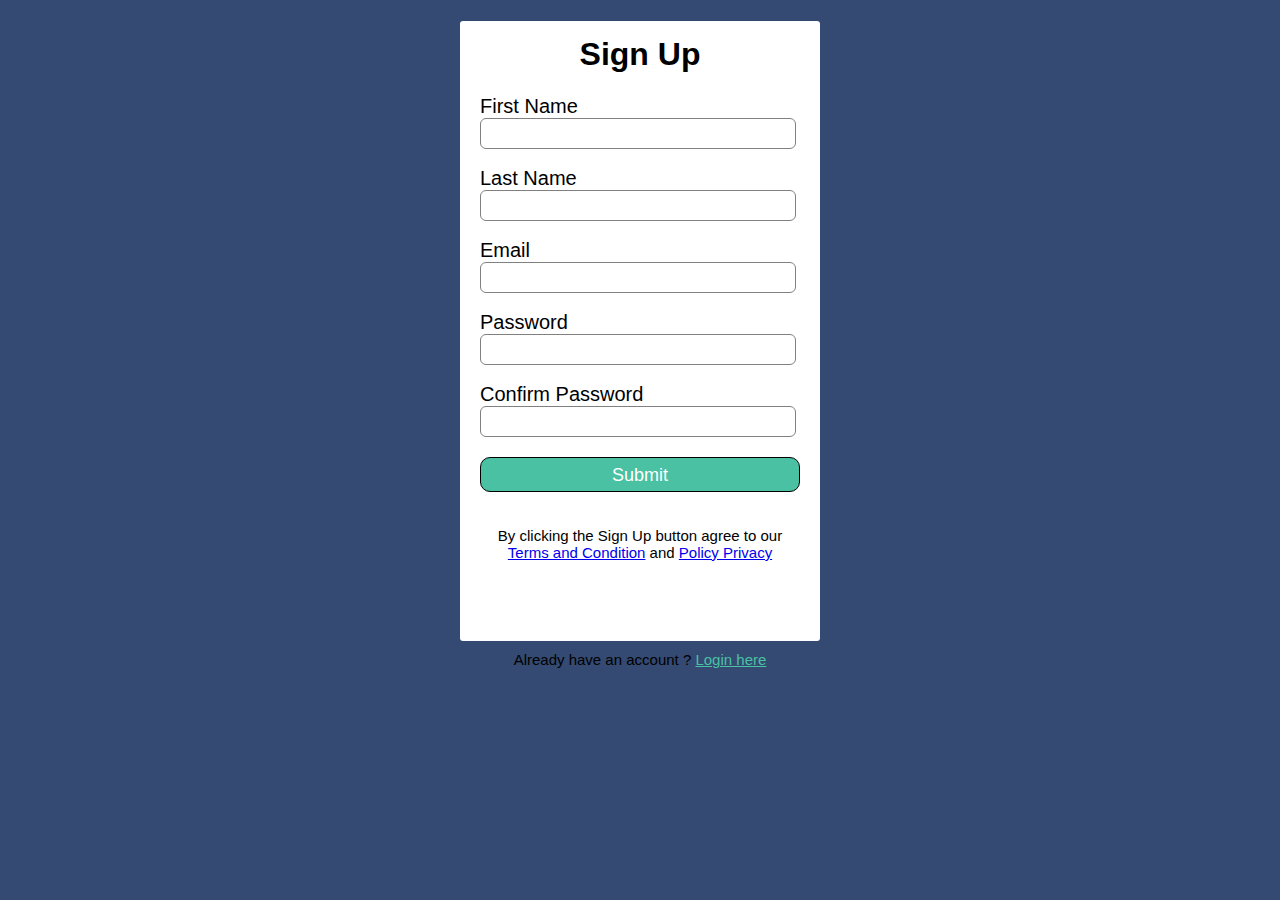
<file: index.html>
<!DOCTYPE html>
<html>
<head>
	<meta charset="utf-8">
	<meta name="viewport" content="width=device-width, initial-scale=1">
	<title>signup form</title>
	<link rel="stylesheet" type="text/css" href="signlogin.css">
	<!-- <style type="text/css">
		body
		{
			background-color: #344a72;
			font-family: 'robort',sans-serif;
		}
		.signup
		{
			width: 360px;
			height: 620px;
			background-color: white;
			margin: auto;
			border-radius: 3px;
		}
		h1
		{
			text-align: center;
			padding-top: 15px;
		}
		form
		{
			width: 300px;
			margin-left: 20px;

		}
		form label
		{
			display: flex;
			font-size: 20px;
			margin-top: 18px;

		}
		form input
		{
			width: 100%;
			padding: 7px;
			border: none;
			border: 1px solid gray;
			border-radius: 6px;
			outline: none;
		}
		input[type="button"]
		{
			width: 320px;
			height: 35px;
			margin-top: 20px;
			border: none;
			background-color: #49c1a2;
			color: white;
			font-size: 18px;
			border: 1px solid black;
			border-radius: 10px;
		}
		p{
            text-align: center;
            padding-top: 20px;
            font-size: 15px;
		}
		.para1
		{
			text-align: center;
			color: black;
			font-size: 15px;
			margin-top: -10px;
		}
		.para1 a{
			color: #49c1a2;
		}

	</style> -->
</head>
<body >
	<div class="signup">
		<h1>Sign Up</h1>
<form>
	<label>First Name</label>
	<input type="text" name="" placeholder=" ">
	<label>Last Name</label>
	<input type="text" name="" placeholder=" ">
	<label>Email</label>
	<input type="Email" name="" placeholder=" ">
	<label>Password</label>
	<input type="Password" name="" placeholder=" ">
	<label> Confirm Password</label>
	<input type="Password" name="" placeholder=" ">
	<input type="button" value="Submit" placeholder=" ">
	
</form>
<p>By clicking the Sign Up button agree to our<br>
<a href="#">Terms and Condition</a> and <a href="#">Policy Privacy</a></p>
</div>
<p  class="para1">Already have an account ? <a href="login_form.html">Login here</p>
</body>
</html>
</file>
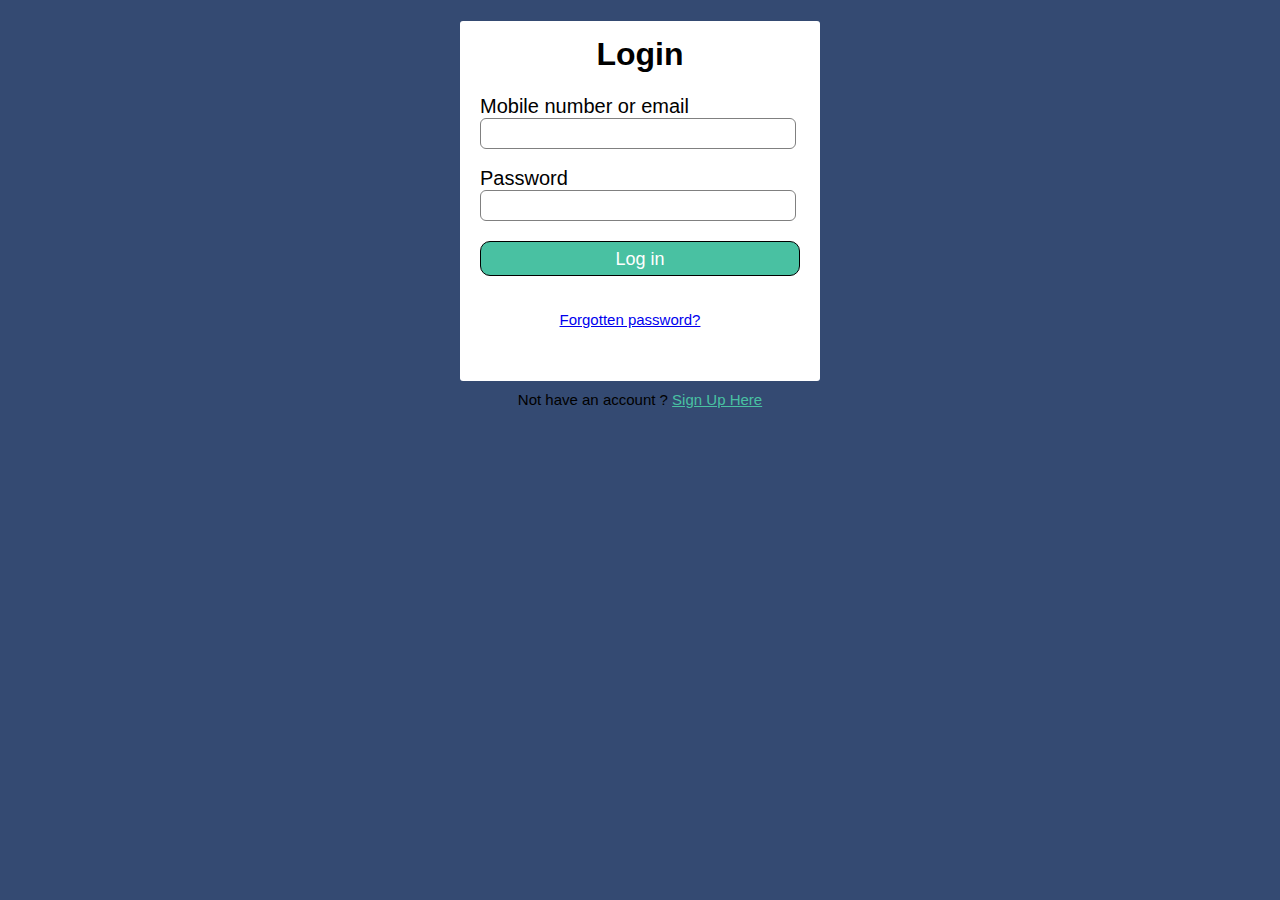
<file: logi.html>
<!DOCTYPE html>
<html>
<head>
	<meta charset="utf-8">
	<meta name="viewport" content="width=device-width, initial-scale=1">
	<title>signup form</title>
	<link rel="stylesheet" type="text/css" href="signlogin.css">

	<!-- <style type="text/css">
		/*body
		{
			background-color: #344a72;
			font-family: 'robort',sans-serif;
		}
		.signup
		{
			width: 360px;
			height: 620px;
			background-color: white;
			margin: auto;
			border-radius: 3px;
		}
		.login
		{
			width: 360px;
			height: 380px;
			background-color: white;
			margin: auto;
			border-radius: 3px;
		}
		h1
		{
			text-align: center;
			padding-top: 15px;
		}
		form
		{
			width: 300px;
			margin-left: 20px;

		}
		form label
		{
			display: flex;
			font-size: 20px;
			margin-top: 18px;

		}
		form input
		{
			width: 100%;
			padding: 7px;
			border: none;
			border: 1px solid gray;
			border-radius: 6px;
			outline: none;
		}
		input[type="button"]
		{
			width: 320px;
			height: 35px;
			margin-top: 20px;
			border: none;
			background-color: #49c1a2;
			color: white;
			font-size: 18px;
			border: 1px solid black;
			border-radius: 10px;
		}
		p{
            text-align: center;
            padding-top: 20px;
            font-size: 15px;
		}
		.para1
		{
			text-align: center;
			color: black;
			font-size: 15px;
			margin-top: -10px;
		}
		.para1 a{
			color: #49c1a2;
		}
*/
	</style> -->
</head>
<body >
	<div class="login">
		<h1>Login</h1>
<form>
	<label>Mobile number or email</label>
	<input type="email" name="" placeholder=" ">
	<label>Password</label>
	<input type="Password" name="password" placeholder=" ">
	<input type="button" value="Log in" placeholder=" ">
	<p><a href="#">Forgotten password?</a></p>
</form>
</div>
<p  class="para1">Not have an account ? <a href="signup_form.html">Sign Up Here</p>
</body>
</html>
</file>
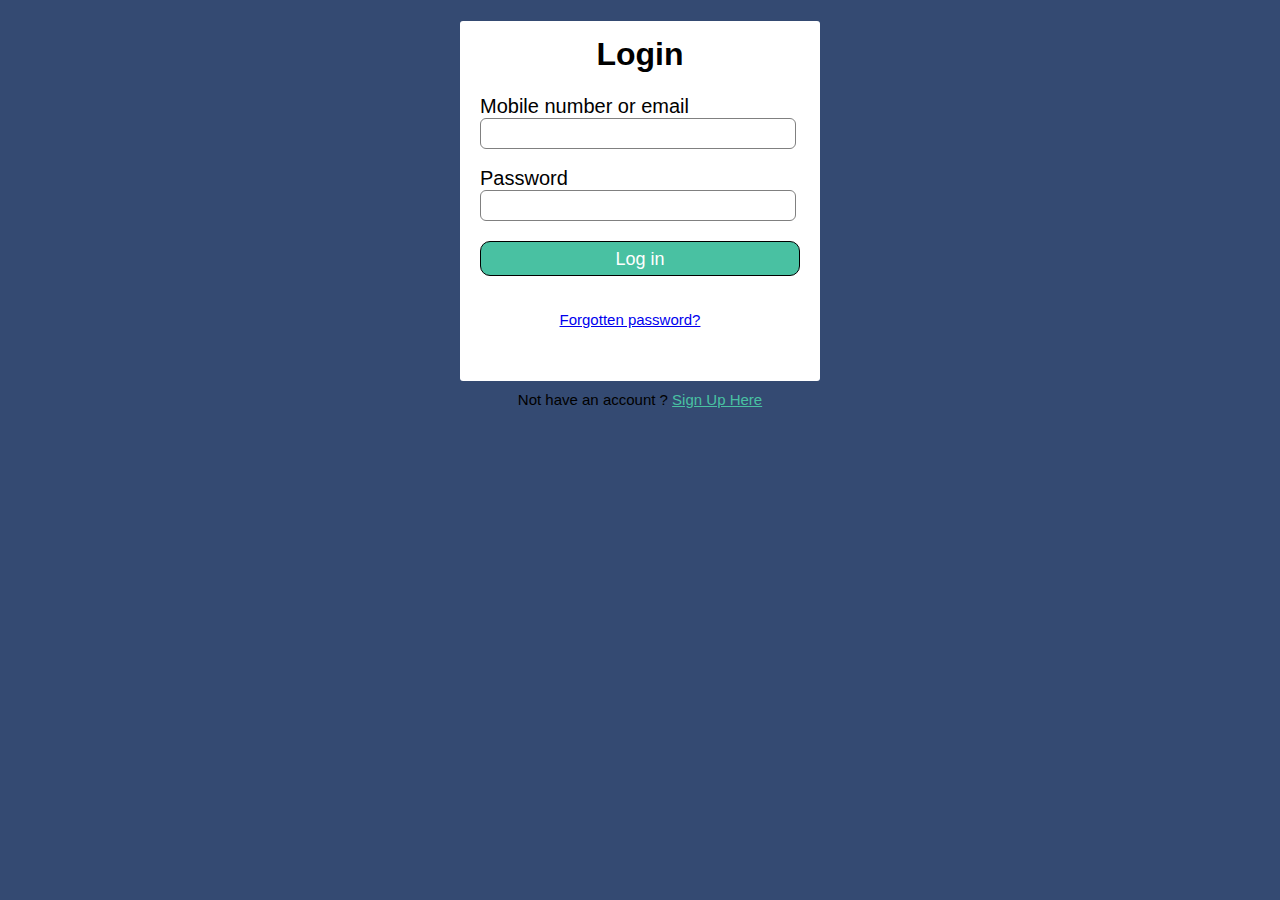
<file: login_form.html>
<!DOCTYPE html>
<html>
<head>
	<meta charset="utf-8">
	<meta name="viewport" content="width=device-width, initial-scale=1">
	<title>signup form</title>
	<link rel="stylesheet" type="text/css" href="signlogin.css">

	<!-- <style type="text/css">
		/*body
		{
			background-color: #344a72;
			font-family: 'robort',sans-serif;
		}
		.signup
		{
			width: 360px;
			height: 620px;
			background-color: white;
			margin: auto;
			border-radius: 3px;
		}
		.login
		{
			width: 360px;
			height: 380px;
			background-color: white;
			margin: auto;
			border-radius: 3px;
		}
		h1
		{
			text-align: center;
			padding-top: 15px;
		}
		form
		{
			width: 300px;
			margin-left: 20px;

		}
		form label
		{
			display: flex;
			font-size: 20px;
			margin-top: 18px;

		}
		form input
		{
			width: 100%;
			padding: 7px;
			border: none;
			border: 1px solid gray;
			border-radius: 6px;
			outline: none;
		}
		input[type="button"]
		{
			width: 320px;
			height: 35px;
			margin-top: 20px;
			border: none;
			background-color: #49c1a2;
			color: white;
			font-size: 18px;
			border: 1px solid black;
			border-radius: 10px;
		}
		p{
            text-align: center;
            padding-top: 20px;
            font-size: 15px;
		}
		.para1
		{
			text-align: center;
			color: black;
			font-size: 15px;
			margin-top: -10px;
		}
		.para1 a{
			color: #49c1a2;
		}
*/
	</style> -->
</head>
<body >
	<div class="login">
		<h1>Login</h1>
<form>
	<label>Mobile number or email</label>
	<input type="email" name="" placeholder=" ">
	<label>Password</label>
	<input type="Password" name="password" placeholder=" ">
	<input type="button" value="Log in" placeholder=" ">
	<p><a href="#">Forgotten password?</a></p>
</form>
</div>
<p  class="para1">Not have an account ? <a href="signup_form.html">Sign Up Here</p>
</body>
</html>
</file>
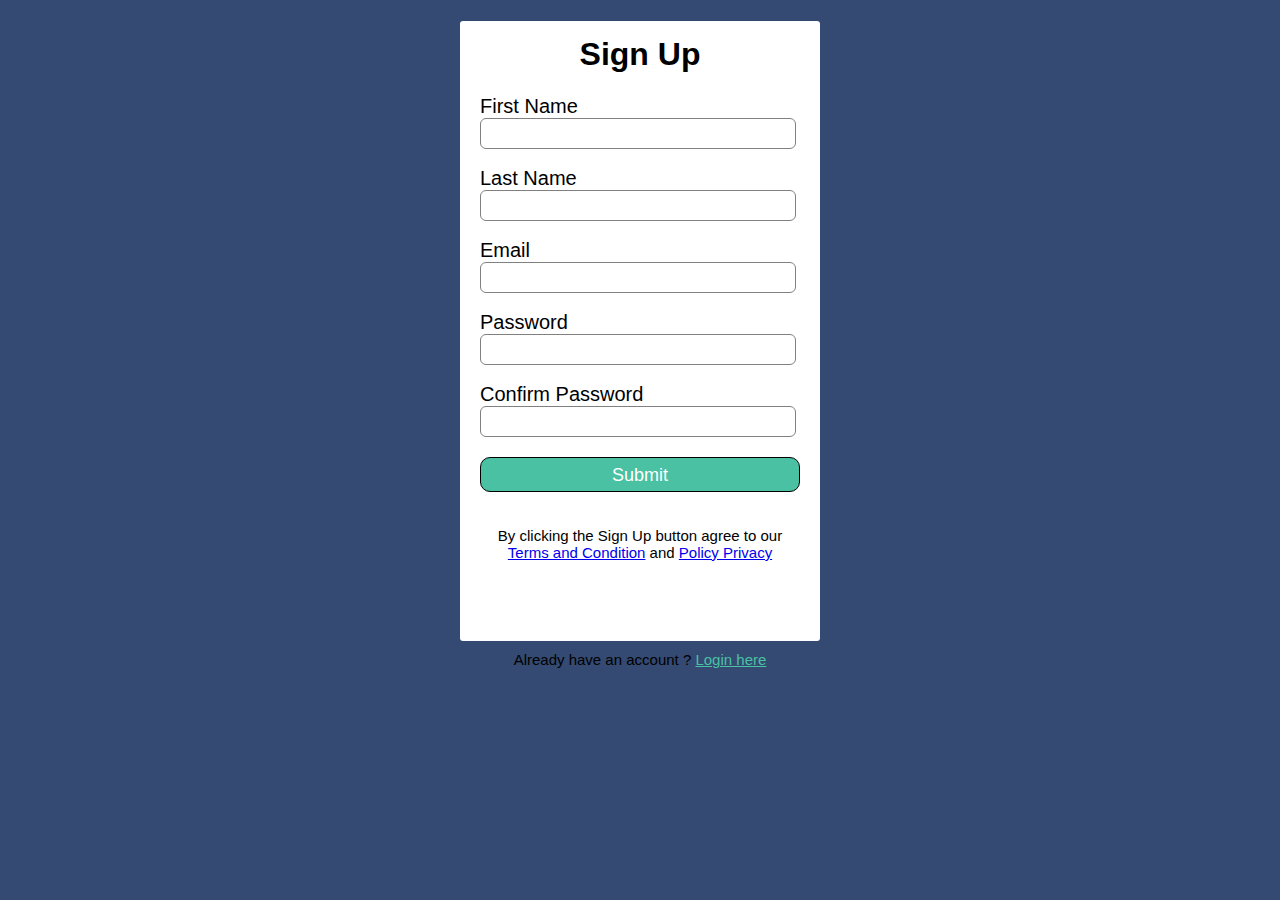
<file: signup_form.html>
<!DOCTYPE html>
<html>
<head>
	<meta charset="utf-8">
	<meta name="viewport" content="width=device-width, initial-scale=1">
	<title>signup form</title>
	<link rel="stylesheet" type="text/css" href="signlogin.css">
	<!-- <style type="text/css">
		body
		{
			background-color: #344a72;
			font-family: 'robort',sans-serif;
		}
		.signup
		{
			width: 360px;
			height: 620px;
			background-color: white;
			margin: auto;
			border-radius: 3px;
		}
		h1
		{
			text-align: center;
			padding-top: 15px;
		}
		form
		{
			width: 300px;
			margin-left: 20px;

		}
		form label
		{
			display: flex;
			font-size: 20px;
			margin-top: 18px;

		}
		form input
		{
			width: 100%;
			padding: 7px;
			border: none;
			border: 1px solid gray;
			border-radius: 6px;
			outline: none;
		}
		input[type="button"]
		{
			width: 320px;
			height: 35px;
			margin-top: 20px;
			border: none;
			background-color: #49c1a2;
			color: white;
			font-size: 18px;
			border: 1px solid black;
			border-radius: 10px;
		}
		p{
            text-align: center;
            padding-top: 20px;
            font-size: 15px;
		}
		.para1
		{
			text-align: center;
			color: black;
			font-size: 15px;
			margin-top: -10px;
		}
		.para1 a{
			color: #49c1a2;
		}

	</style> -->
</head>
<body >
	<div class="signup">
		<h1>Sign Up</h1>
<form>
	<label>First Name</label>
	<input type="text" name="" placeholder=" ">
	<label>Last Name</label>
	<input type="text" name="" placeholder=" ">
	<label>Email</label>
	<input type="Email" name="" placeholder=" ">
	<label>Password</label>
	<input type="Password" name="" placeholder=" ">
	<label> Confirm Password</label>
	<input type="Password" name="" placeholder=" ">
	<input type="button" value="Submit" placeholder=" ">
	
</form>
<p>By clicking the Sign Up button agree to our<br>
<a href="#">Terms and Condition</a> and <a href="#">Policy Privacy</a></p>
</div>
<p  class="para1">Already have an account ? <a href="login_form.html">Login here</p>
</body>
</html>
</file>
<file: signlogin.css>
body
		{
			background-color: #344a72;
			font-family: 'robort',sans-serif;
			 
		}


		.signup
		{
			width: 360px;
			height: 620px;
			background-color: white;
			margin: auto;
			border-radius: 3px;
			
		}
		.login
		{
			width: 360px;
			height: 360px;
			background-color: white;
			margin: auto;
			border-radius: 3px;
		}
		h1
		{
			text-align: center;
			padding-top: 15px;
		}
		form
		{
			width: 300px;
			margin-left: 20px;


		}
		form label
		{
			display: flex;
			font-size: 20px;
			margin-top: 18px;

		}
		form input
		{
			width: 100%;
			padding: 7px;
			border: none;
			border: 1px solid gray;
			border-radius: 6px;
			outline: none;
		}
		input[type="button"]
		{
			width: 320px;
			height: 35px;
			margin-top: 20px;
			border: none;
			background-color: #49c1a2;
			color: white;
			font-size: 18px;
			border: 1px solid black;
			border-radius: 10px;
		}
		p{
            text-align: center;
            padding-top: 20px;
            font-size: 15px;
		}
		.para1
		{
			text-align: center;
			color: black;
			font-size: 15px;
			margin-top: -10px;
		}
		.para1 a{
			color: #49c1a2;
		}
</file>
